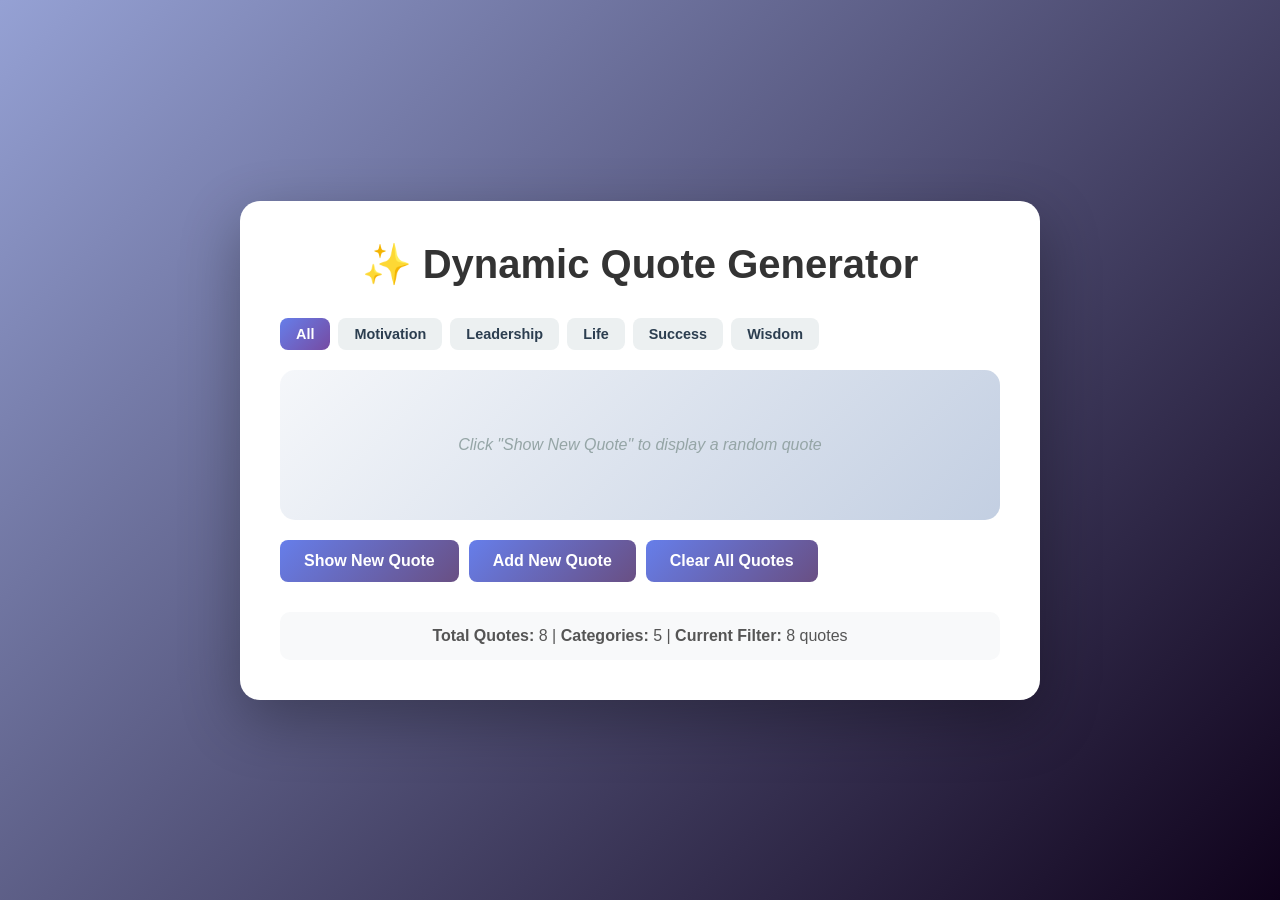
<file: index.html>
<!DOCTYPE html>
<html lang="en">
<head>
  <meta charset="UTF-8">
  <meta name="viewport" content="width=device-width, initial-scale=1.0">
  <title>Dynamic Quote Generator</title>
  <link rel="stylesheet" href="style.css">
</head>
<body>
  <!-- Main container that holds everything -->
  <div class="container">
    
    <!-- Page title -->
    <h1>✨ Dynamic Quote Generator</h1>
    
    <!-- Category filter buttons will be inserted here by JavaScript -->
    <div class="category-filter" id="categoryFilter"></div>
    
    <!-- Quote display area - quotes will appear here -->
    <div id="quoteDisplay">
      <div class="empty-state">Click "Show New Quote" to display a random quote</div>
    </div>
    
    <!-- Control buttons -->
    <div class="controls">
      <button id="newQuote">Show New Quote</button>
      <button id="toggleForm">Add New Quote</button>
      <button id="clearQuotes">Clear All Quotes</button>
    </div>

    <!-- Form container - form will be inserted here by JavaScript -->
    <div id="formContainer"></div>

    <!-- Statistics display -->
    <div class="stats" id="stats"></div>
  </div>

  <!-- Link to JavaScript file -->
  <script src="script.js"></script>
</body>
</html>
</file>
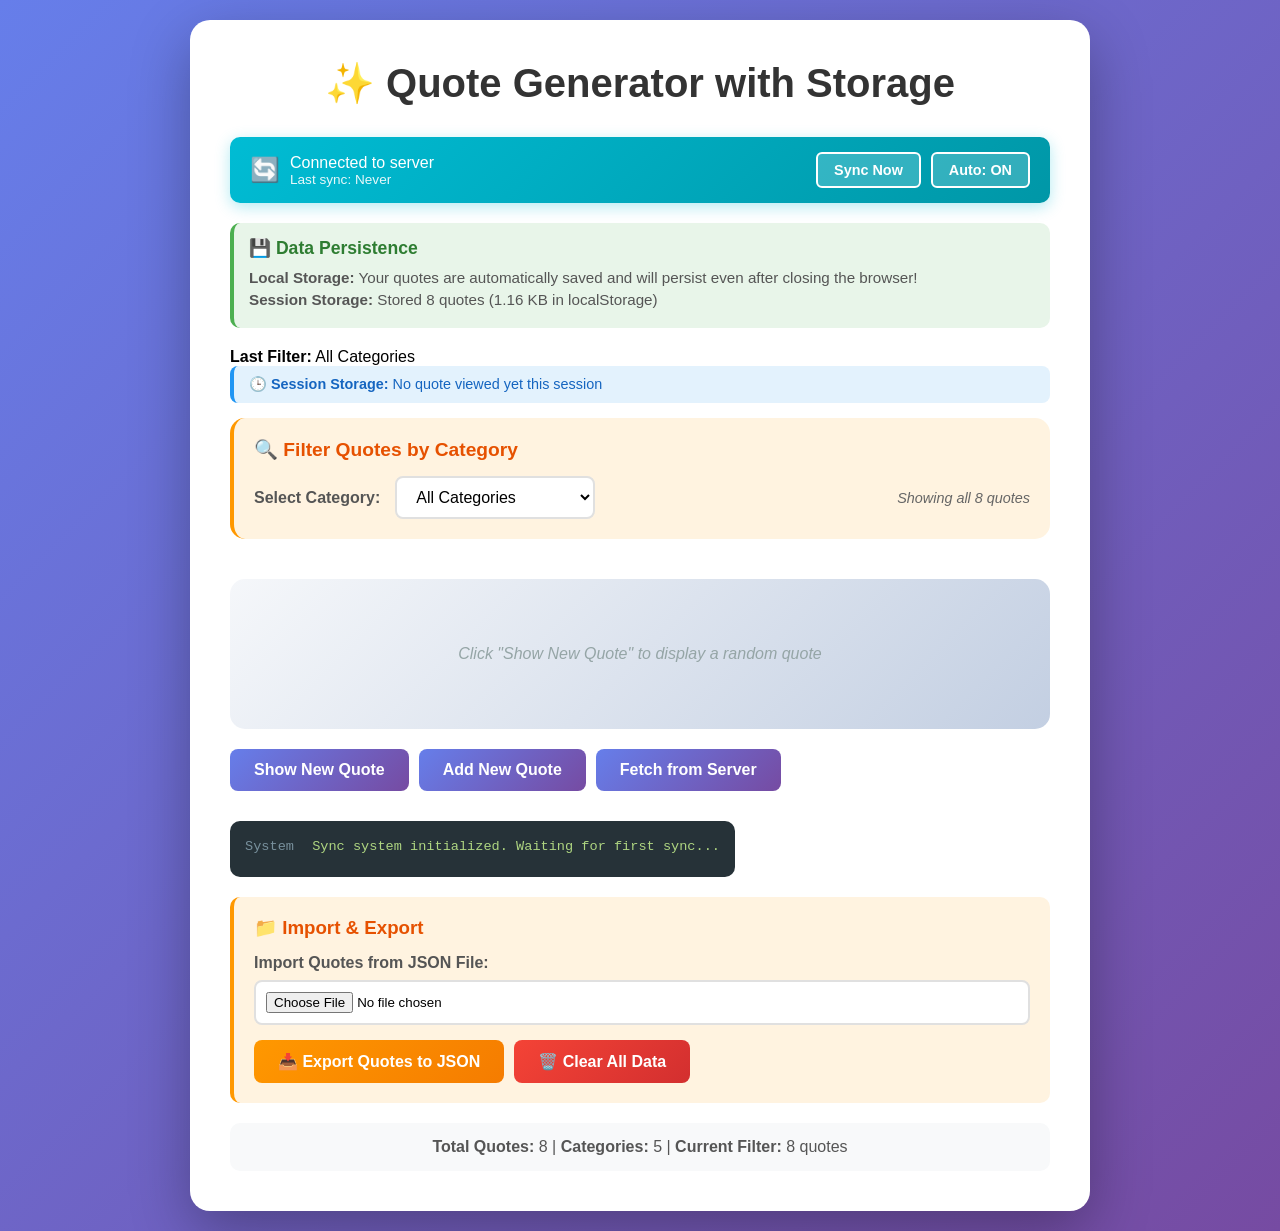
<file: dom-manipulation/index.html>
<!-- <!DOCTYPE html>
<html lang="en">
<head>
  <meta charset="UTF-8">
  <meta name="viewport" content="width=device-width, initial-scale=1.0">
  <title>Dynamic Quote Generator</title>
  <link rel="stylesheet" href="style.css">
</head>
<body> -->
  <!-- Main container that holds everything -->
  <!-- <div class="container"> -->
    
    <!-- Page title -->
    <!-- <h1>✨ Dynamic Quote Generator</h1> -->
    
    <!-- Category filter buttons will be inserted here by JavaScript -->
    <!-- <div class="category-filter" id="categoryFilter"></div>
     -->
    <!-- Quote display area - quotes will appear here -->
    <!-- <div id="quoteDisplay">
      <div class="empty-state">Click "Show New Quote" to display a random quote</div> -->
    <!-- </div> -->
    
    <!-- Control buttons -->
    <!-- <div class="controls">
      <button id="newQuote">Show New Quote</button>
      <button id="toggleForm">Add New Quote</button>
      <button id="clearQuotes">Clear All Quotes</button>
    </div> -->

    <!-- Form container - form will be inserted here by JavaScript -->
    <!-- <div id="formContainer"></div> -->

    <!-- Statistics display -->
    <!-- <div class="stats" id="stats"></div>
  </div> -->

  <!-- Link to JavaScript file -->
  <!-- <script src="script.js"></script>
</body>
</html> -->


<!DOCTYPE html>
<html lang="en">
<head>
  <meta charset="UTF-8">
  <meta name="viewport" content="width=device-width, initial-scale=1.0">
  <title>Dynamic Quote Generator with Storage</title>
  <link rel="stylesheet" href="style.css">
</head>
<body>
  <div class="container">
    <h1>✨ Quote Generator with Storage</h1>
      <!-- hi -->
  <!-- NEW: Sync Status Bar -->
<div class="sync-status" id="syncStatus">
  <div class="sync-info">
    <span class="sync-icon">🔄</span>
    <div>
      <div id="syncStatusText">Connected to server</div>
      <div style="font-size: 0.85em; opacity: 0.9;" id="syncDetails">
        Last sync: Never
      </div>
    </div>
  </div>
  <div class="sync-controls">
    <button class="sync-btn" onclick="syncNow()">Sync Now</button>
    <button class="sync-btn" onclick="toggleAutoSync()">
      <span id="autoSyncText">Auto: ON</span>
    </button>
  </div>
</div>

<!-- NEW: Notifications Container -->
<div class="notifications" id="notifications"></div>  
    <!-- Storage Information Display -->
    <div class="storage-info">
      <h3>💾 Data Persistence</h3>
      <p><strong>Local Storage:</strong> Your quotes are automatically saved and will persist even after closing the browser!</p>
      <p><strong>Session Storage:</strong> <span id="sessionInfo">Loading...</span></p>
    </div>
       <p><strong>Last Filter:</strong> <span id="lastFilterInfo">None</span></p>
    <!-- Session Info Display (Last Viewed Quote) -->
    <div class="session-info" id="lastViewedQuote"></div>
      <!-- NEW: Category Filter Section -->
<div class="filter-section">
  <h3>🔍 Filter Quotes by Category</h3>
  <div class="filter-controls">
    <label class="filter-label" for="categoryFilter">Select Category:</label>
    <select id="categoryFilter" onchange="filterQuotes()">
      <option value="all">All Categories</option>
      <!-- Categories will be dynamically populated -->
    </select>
    <span class="filter-info" id="filterInfo">Showing all quotes</span>
  </div>
</div>
    <!-- Category Filter Buttons (Generated by JavaScript) -->
    <div class="category-filter" id="categoryFilter"></div>
    
    <!-- Quote Display Area -->
    <div id="quoteDisplay">
      <div class="empty-state">Click "Show New Quote" to display a random quote</div>
    </div>
    
    <!-- Control Buttons -->
    <div class="controls">
      <button id="newQuote">Show New Quote</button>
      <button id="toggleForm">Add New Quote</button>
      <button onclick="fetchFromServer()">Fetch from Server</button>
      <!-- NEW: Sync Log -->
<div class="sync-log" id="syncLog">
  <div class="sync-log-entry">
    <span class="sync-log-timestamp">System</span>
    <span>Sync system initialized. Waiting for first sync...</span>
  </div>
</div>
      
    </div>

    <!-- Form Container (Form added by JavaScript) -->
    <div id="formContainer"></div>

    <!-- Import/Export Section -->
    <div class="import-export-section">
      <h3>📁 Import & Export</h3>
      
      <div class="form-group">
        <label style="display: block; margin-bottom: 8px; font-weight: 600; color: #555;">
          Import Quotes from JSON File:
        </label>
        <input type="file" id="importFile" accept=".json">
      </div>

      <div class="button-group">
        <button class="secondary-btn" id="exportBtn">📥 Export Quotes to JSON</button>
        <button class="danger-btn" id="clearStorage">🗑️ Clear All Data</button>
      </div>
    </div>

    <!-- Statistics Display -->
    <div class="stats" id="stats"></div>
  </div>

  <!-- Link to JavaScript File -->
  <script src="script.js"></script>
</body>
</html
</file>
<file: style.css>
/* Reset default browser styles */ 
* { margin: 0;
     padding: 0;
      box-sizing: border-box; 
    } 
    
    /* Body styling - full page background */ 
    
    body {
 font-family: 'Segoe UI', Tahoma, Geneva, Verdana, sans-serif; background: linear-gradient(135deg, #95a1d4 0%, #0f021b 100%); min-height: 100vh;
 padding: 20px; 
 display: flex;
  justify-content: center;
   align-items: center;
 }
 
 /* Main container - white box in center */
 
 .container {
background: white;
 border-radius: 20px;
  padding: 40px;
  max-width: 800px;
  width: 100%;
  box-shadow: 0 20px 60px rgba(0, 0, 0, 0.3);
}

/* Page title */
h1 {
  text-align: center;
  color: #333;
  margin-bottom: 30px;
  font-size: 2.5em;
}

/* Quote display box */
#quoteDisplay {
  background: linear-gradient(135deg, #f5f7fa 0%, #c3cfe2 100%);
  padding: 30px;
  border-radius: 15px;
  margin-bottom: 20px;
  min-height: 150px;
  display: flex;
  flex-direction: column;
  justify-content: center;
  transition: all 0.3s ease;
}

/* The actual quote text */
.quote-text {
  font-size: 1.5em;
  font-style: italic;
  color: #2c3e50;
  margin-bottom: 15px;
  line-height: 1.6;
}

/* Category label under quote */
.quote-category {
  font-size: 0.9em;
  color: #667eea;
  font-weight: bold;
  text-transform: uppercase;
  letter-spacing: 1px;
}

/* Empty state message */
.empty-state {
  text-align: center;
  color: #95a5a6;
  font-style: italic;
}

/* Button container */
.controls {
  display: flex;
  gap: 10px;
  margin-bottom: 30px;
  flex-wrap: wrap;
}

/* All buttons */
button {
  background: linear-gradient(135deg, #667eea 0%, #694f83 100%);
  color: white;
  border: none;
  padding: 12px 24px;
  border-radius: 8px;
  cursor: pointer;
  font-size: 1em;
  font-weight: 600;
  transition: transform 0.2s, box-shadow 0.2s;
}

/* Button hover effect */
button:hover {
  transform: translateY(-2px);
  box-shadow: 0 5px 15px rgba(102, 126, 234, 0.4);
}

/* Button click effect */
button:active {
  transform: translateY(0);
}

/* Category filter button container */
.category-filter {
  display: flex;
  gap: 8px;
  margin-bottom: 20px;
  flex-wrap: wrap;
}

/* Category filter buttons */
.category-btn {
  background: #ecf0f1;
  color: #2c3e50;
  padding: 8px 16px;
  font-size: 0.9em;
}

/* Active category button */
.category-btn.active {
  background: linear-gradient(135deg, #667eea 0%, #764ba2 100%);
  color: white;
}

/* Add quote form */
.add-quote-form {
  background: #f8f9fa;
  padding: 25px;
  border-radius: 15px;
  margin-top: 30px;
  border: 2px dashed #667eea;
}

/* Form title */
.form-title {
  font-size: 1.3em;
  color: #333;
  margin-bottom: 20px;
  font-weight: 600;
}

/* Form group (wraps each input) */
.form-group {
  margin-bottom: 15px;
}

/* Text inputs */
input[type="text"] {
  width: 100%;
  padding: 12px;
  border: 2px solid #e0e0e0;
  border-radius: 8px;
  font-size: 1em;
  transition: border-color 0.3s;
}

/* Input focus state */
input[type="text"]:focus {
  outline: none;
  border-color: #667eea;
}

/* Statistics box */
.stats {
  text-align: center;
  margin-top: 20px;
  padding: 15px;
  background: #f8f9fa;
  border-radius: 10px;
  color: #555;
}

/* Fade in animation */
.fade-in {
  animation: fadeIn 0.5s ease-in;
}

/* Keyframes for fade animation */
@keyframes fadeIn {
  from {
    opacity: 0;
    transform: translateY(-10px);
  }
  to {
    opacity: 1;
    transform: translateY(0);
  }
}
</file>
<file: dom-manipulation/style.css>
/* Reset default browser styles */ 
/* * { margin: 0;
     padding: 0;
      box-sizing: border-box; 
    }  */
    
    /* Body styling - full page background */ 
    
    /* body {
 font-family: 'Segoe UI', Tahoma, Geneva, Verdana, sans-serif; background: linear-gradient(135deg, #95a1d4 0%, #0f021b 100%); min-height: 100vh;
 padding: 20px; 
 display: flex;
  justify-content: center;
   align-items: center;
 }
  */
 /* Main container - white box in center */
 
 /* .container {
background: white;
 border-radius: 20px;
  padding: 40px;
  max-width: 800px;
  width: 100%;
  box-shadow: 0 20px 60px rgba(0, 0, 0, 0.3);
} */

/* Page title */
/* h1 {
  text-align: center;
  color: #333;
  margin-bottom: 30px;
  font-size: 2.5em;
} */

/* Quote display box */
/* #quoteDisplay {
  background: linear-gradient(135deg, #f5f7fa 0%, #c3cfe2 100%);
  padding: 30px;
  border-radius: 15px;
  margin-bottom: 20px;
  min-height: 150px;
  display: flex;
  flex-direction: column;
  justify-content: center;
  transition: all 0.3s ease;
} */

/* The actual quote text */
/* .quote-text {
  font-size: 1.5em;
  font-style: italic;
  color: #2c3e50;
  margin-bottom: 15px;
  line-height: 1.6;
} */

/* Category label under quote */
/* .quote-category {
  font-size: 0.9em;
  color: #667eea;
  font-weight: bold;
  text-transform: uppercase;
  letter-spacing: 1px;
} */

/* Empty state message */
/* .empty-state {
  text-align: center;
  color: #95a5a6;
  font-style: italic;
} */

/* Button container */
/* .controls {
  display: flex;
  gap: 10px;
  margin-bottom: 30px;
  flex-wrap: wrap;
} */

/* All buttons */
/* button {
  background: linear-gradient(135deg, #667eea 0%, #694f83 100%);
  color: white;
  border: none;
  padding: 12px 24px;
  border-radius: 8px;
  cursor: pointer;
  font-size: 1em;
  font-weight: 600;
  transition: transform 0.2s, box-shadow 0.2s;
} */

/* Button hover effect */
/* button:hover {
  transform: translateY(-2px);
  box-shadow: 0 5px 15px rgba(102, 126, 234, 0.4);
} */

/* Button click effect */
/* button:active {
  transform: translateY(0);
} */

/* Category filter button container */
/* .category-filter {
  display: flex;
  gap: 8px;
  margin-bottom: 20px;
  flex-wrap: wrap;
} */

/* Category filter buttons */
/* .category-btn {
  background: #ecf0f1;
  color: #2c3e50;
  padding: 8px 16px;
  font-size: 0.9em;
} */

/* Active category button */
/* .category-btn.active {
  background: linear-gradient(135deg, #667eea 0%, #764ba2 100%);
  color: white;
} */

/* Add quote form */
/* .add-quote-form {
  background: #f8f9fa;
  padding: 25px;
  border-radius: 15px;
  margin-top: 30px;
  border: 2px dashed #667eea;
} */

/* Form title */
/* .form-title {
  font-size: 1.3em;
  color: #333;
  margin-bottom: 20px;
  font-weight: 600;
} */

/* Form group (wraps each input) */
/* .form-group {
  margin-bottom: 15px;
} */

/* Text inputs */
/* input[type="text"] {
  width: 100%;
  padding: 12px;
  border: 2px solid #e0e0e0;
  border-radius: 8px;
  font-size: 1em;
  transition: border-color 0.3s;
} */

/* Input focus state */
/* input[type="text"]:focus {
  outline: none;
  border-color: #667eea;
} */

/* Statistics box */
/* .stats {
  text-align: center;
  margin-top: 20px;
  padding: 15px;
  background: #f8f9fa;
  border-radius: 10px;
  color: #555;
} */

/* Fade in animation */
/* .fade-in {
  animation: fadeIn 0.5s ease-in;
} */

/* Keyframes for fade animation */
/* @keyframes fadeIn {
  from {
    opacity: 0;
    transform: translateY(-10px);
  }
  to {
    opacity: 1;
    transform: translateY(0);
  }
} */




* {
  margin: 0;
  padding: 0;
  box-sizing: border-box;
}

body {
  font-family: 'Segoe UI', Tahoma, Geneva, Verdana, sans-serif;
  background: linear-gradient(135deg, #667eea 0%, #764ba2 100%);
  min-height: 100vh;
  padding: 20px;
  display: flex;
  justify-content: center;
  align-items: center;
}

/* ========================================
   MAIN CONTAINER
   ======================================== */

.container {
  background: white;
  border-radius: 20px;
  padding: 40px;
  max-width: 900px;
  width: 100%;
  box-shadow: 0 20px 60px rgba(0, 0, 0, 0.3);
}

h1 {
  text-align: center;
  color: #333;
  margin-bottom: 30px;
  font-size: 2.5em;
}

/* ========================================
   STORAGE INFO BOXES
   ======================================== */

/* Local Storage Info Box */
.storage-info {
  background: #e8f5e9;
  padding: 15px;
  border-radius: 10px;
  margin-bottom: 20px;
  border-left: 4px solid #4caf50;
}

.storage-info h3 {
  color: #2e7d32;
  margin-bottom: 10px;
  font-size: 1.1em;
}

.storage-info p {
  color: #555;
  margin: 5px 0;
  font-size: 0.95em;
}

/* Session Storage Info Box */
.session-info {
  background: #e3f2fd;
  padding: 10px 15px;
  border-radius: 8px;
  margin-bottom: 15px;
  border-left: 4px solid #2196f3;
  font-size: 0.9em;
  color: #1565c0;
}

/* ========================================
   QUOTE DISPLAY
   ======================================== */

#quoteDisplay {
  background: linear-gradient(135deg, #f5f7fa 0%, #c3cfe2 100%);
  padding: 30px;
  border-radius: 15px;
  margin-bottom: 20px;
  min-height: 150px;
  display: flex;
  flex-direction: column;
  justify-content: center;
  transition: all 0.3s ease;
}

.quote-text {
  font-size: 1.5em;
  font-style: italic;
  color: #2c3e50;
  margin-bottom: 15px;
  line-height: 1.6;
}

.quote-category {
  font-size: 0.9em;
  color: #667eea;
  font-weight: bold;
  text-transform: uppercase;
  letter-spacing: 1px;
}

.empty-state {
  text-align: center;
  color: #95a5a6;
  font-style: italic;
}

/* ========================================
   BUTTONS
   ======================================== */

button {
  background: linear-gradient(135deg, #667eea 0%, #764ba2 100%);
  color: white;
  border: none;
  padding: 12px 24px;
  border-radius: 8px;
  cursor: pointer;
  font-size: 1em;
  font-weight: 600;
  transition: transform 0.2s, box-shadow 0.2s;
}

button:hover {
  transform: translateY(-2px);
  box-shadow: 0 5px 15px rgba(102, 126, 234, 0.4);
}

button:active {
  transform: translateY(0);
}

/* Control Buttons Container */
.controls {
  display: flex;
  gap: 10px;
  margin-bottom: 20px;
  flex-wrap: wrap;
}

/* Button Group (for import/export section) */
.button-group {
  display: flex;
  gap: 10px;
  flex-wrap: wrap;
}

/* Secondary Button (Orange) */
.secondary-btn {
  background: linear-gradient(135deg, #ff9800 0%, #f57c00 100%);
}

/* Danger Button (Red) */
.danger-btn {
  background: linear-gradient(135deg, #f44336 0%, #d32f2f 100%);
}

/* ========================================
   CATEGORY FILTER
   ======================================== */

.category-filter {
  display: flex;
  gap: 8px;
  margin-bottom: 20px;
  flex-wrap: wrap;
}

.category-btn {
  background: #ecf0f1;
  color: #2c3e50;
  padding: 8px 16px;
  font-size: 0.9em;
}

.category-btn.active {
  background: linear-gradient(135deg, #667eea 0%, #764ba2 100%);
  color: white;
}

/* ========================================
   ADD QUOTE FORM
   ======================================== */

.add-quote-form {
  background: #f8f9fa;
  padding: 25px;
  border-radius: 15px;
  margin-top: 30px;
  border: 2px dashed #667eea;
}

.form-title {
  font-size: 1.3em;
  color: #333;
  margin-bottom: 20px;
  font-weight: 600;
}

.form-group {
  margin-bottom: 15px;
}

/* Text Input Fields */
input[type="text"] {
  width: 100%;
  padding: 12px;
  border: 2px solid #e0e0e0;
  border-radius: 8px;
  font-size: 1em;
  transition: border-color 0.3s;
}

input[type="text"]:focus {
  outline: none;
  border-color: #667eea;
}

/* File Input */
input[type="file"] {
  width: 100%;
  padding: 10px;
  border: 2px solid #e0e0e0;
  border-radius: 8px;
  background: white;
  cursor: pointer;
}

/* ========================================
   IMPORT/EXPORT SECTION
   ======================================== */

.import-export-section {
  background: #fff3e0;
  padding: 20px;
  border-radius: 10px;
  margin-top: 20px;
  border-left: 4px solid #ff9800;
}

.import-export-section h3 {
  color: #e65100;
  margin-bottom: 15px;
}

/* ========================================
   STATISTICS DISPLAY
   ======================================== */

.stats {
  text-align: center;
  margin-top: 20px;
  padding: 15px;
  background: #f8f9fa;
  border-radius: 10px;
  color: #555;
}

/* ========================================
   ANIMATIONS
   ======================================== */

.fade-in {
  animation: fadeIn 0.5s ease-in;
}

@keyframes fadeIn {
  from {
    opacity: 0;
    transform: translateY(-10px);
  }
  to {
    opacity: 1;
    transform: translateY(0);
  }
}

/* ========================================
   RESPONSIVE DESIGN
   ======================================== */

@media (max-width: 600px) {
  .container {
    padding: 20px;
  }

  h1 {
    font-size: 2em;
  }

  .quote-text {
    font-size: 1.2em;
  }

  button {
    padding: 10px 20px;
    font-size: 0.9em;
  }

  .controls,
  .button-group {
    flex-direction: column;
  }

  .controls button,
  .button-group button {
    width: 100%;
  }
}




/* ========================================
   CATEGORY FILTER SECTION - NEW!
   ======================================== */

.filter-section {
  background: #fff3e0;
  padding: 20px;
  border-radius: 15px;
  margin-bottom: 20px;
  border-left: 4px solid #ff9800;
}

.filter-section h3 {
  color: #e65100;
  margin-bottom: 15px;
  font-size: 1.2em;
}

.filter-controls {
  display: flex;
  gap: 15px;
  flex-wrap: wrap;
  align-items: center;
}

.filter-label {
  font-weight: 600;
  color: #555;
}

/* Dropdown Styling */
select {
  padding: 10px 15px;
  border: 2px solid #e0e0e0;
  border-radius: 8px;
  font-size: 1em;
  cursor: pointer;
  background: white;
  min-width: 200px;
  transition: border-color 0.3s;
}

select:focus {
  outline: none;
  border-color: #ff9800;
}

select:hover {
  border-color: #ff9800;
}

.filter-info {
  flex: 1;
  text-align: right;
  color: #666;
  font-size: 0.9em;
  font-style: italic;
}

/* Badge for quote count */
.badge {
  display: inline-block;
  padding: 4px 12px;
  background: #ff9800;
  color: white;
  border-radius: 12px;
  font-size: 0.85em;
  font-weight: 600;
  margin-left: 8px;
}

/* Mobile responsive */
@media (max-width: 600px) {
  .filter-controls {
    flex-direction: column;
    align-items: stretch;
  }

  .filter-info {
    text-align: left;
  }

  select {
    width: 100%;
  }
}


/* ========================================
   SYNC STATUS BAR - NEW
   ======================================== */

.sync-status {
  background: linear-gradient(135deg, #00bcd4 0%, #0097a7 100%);
  color: white;
  padding: 15px 20px;
  border-radius: 10px;
  margin-bottom: 20px;
  display: flex;
  align-items: center;
  justify-content: space-between;
  box-shadow: 0 4px 15px rgba(0, 188, 212, 0.3);
}

.sync-status.syncing {
  background: linear-gradient(135deg, #ff9800 0%, #f57c00 100%);
  animation: pulse 1.5s infinite;
}

.sync-status.error {
  background: linear-gradient(135deg, #f44336 0%, #d32f2f 100%);
}

@keyframes pulse {
  0%, 100% { opacity: 1; }
  50% { opacity: 0.8; }
}

.sync-info {
  display: flex;
  align-items: center;
  gap: 10px;
}

.sync-icon {
  font-size: 1.5em;
  animation: rotate 2s linear infinite;
}

.sync-status:not(.syncing) .sync-icon {
  animation: none;
}

@keyframes rotate {
  from { transform: rotate(0deg); }
  to { transform: rotate(360deg); }
}

.sync-controls {
  display: flex;
  gap: 10px;
}

.sync-btn {
  background: rgba(255, 255, 255, 0.2);
  border: 2px solid white;
  color: white;
  padding: 8px 16px;
  border-radius: 6px;
  cursor: pointer;
  font-size: 0.9em;
  font-weight: 600;
  transition: all 0.3s;
}

.sync-btn:hover {
  background: rgba(255, 255, 255, 0.3);
}

/* ========================================
   NOTIFICATIONS - NEW
   ======================================== */

.notifications {
  position: fixed;
  top: 20px;
  right: 20px;
  z-index: 1000;
  max-width: 350px;
}

.notification {
  background: white;
  border-radius: 10px;
  padding: 15px 20px;
  margin-bottom: 10px;
  box-shadow: 0 4px 20px rgba(0, 0, 0, 0.2);
  display: flex;
  align-items: center;
  gap: 12px;
  animation: slideIn 0.3s ease-out;
  border-left: 4px solid #4caf50;
}

.notification.error {
  border-left-color: #f44336;
}

.notification.warning {
  border-left-color: #ff9800;
}

@keyframes slideIn {
  from {
    transform: translateX(400px);
    opacity: 0;
  }
  to {
    transform: translateX(0);
    opacity: 1;
  }
}

.notification-icon {
  font-size: 1.5em;
}

.notification-content {
  flex: 1;
}

.notification-title {
  font-weight: 600;
  margin-bottom: 4px;
  color: #333;
}

.notification-message {
  font-size: 0.9em;
  color: #666;
}

.notification-close {
  cursor: pointer;
  color: #999;
  font-size: 1.2em;
  padding: 0 5px;
}

/* ========================================
   SYNC LOG - NEW
   ======================================== */

.sync-log {
  background: #263238;
  color: #aed581;
  padding: 15px;
  border-radius: 10px;
  margin-top: 20px;
  font-family: 'Courier New', monospace;
  font-size: 0.85em;
  max-height: 200px;
  overflow-y: auto;
}

.sync-log-entry {
  margin-bottom: 5px;
  padding: 3px 0;
}

.sync-log-timestamp {
  color: #78909c;
  margin-right: 10px;
}
</file>
